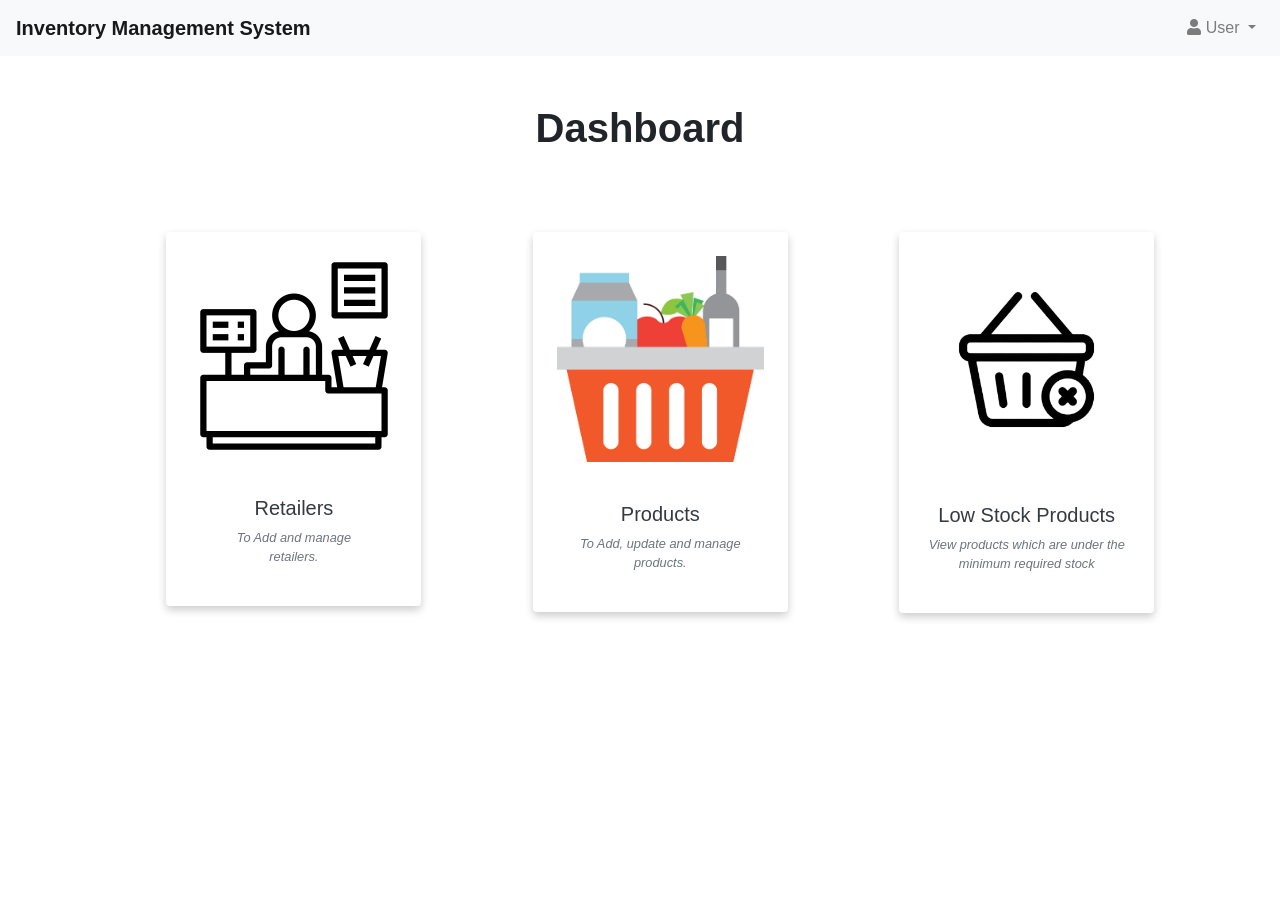
<file: Final Deliverables/Final code/templates/index.html>
<!DOCTYPE html>
<html lang="en">
<head>
  <meta charset="UTF-8">
  <meta http-equiv="X-UA-Compatible" content="IE=edge">
  <meta name="viewport" content="width=device-width, initial-scale=1.0">
  <title>Dashboard</title>
  <link rel="stylesheet" href="https://cdnjs.cloudflare.com/ajax/libs/twitter-bootstrap/4.3.1/css/bootstrap.min.css">
  <link rel="stylesheet" href="https://stackpath.bootstrapcdn.com/font-awesome/4.7.0/css/font-awesome.min.css">
  <link rel="stylesheet" href="https://cdnjs.cloudflare.com/ajax/libs/font-awesome/5.15.3/css/all.min.css" integrity="sha512-iBBXm8fW90+nuLcSKlbmrPcLa0OT92xO1BIsZ+ywDWZCvqsWgccV3gFoRBv0z+8dLJgyAHIhR35VZc2oM/gI1w==" crossorigin="anonymous" referrerpolicy="no-referrer"
    />
  <link rel="stylesheet" href="../static/css/styles.css">
</head>
<body>
  <nav class="navbar navbar-expand-lg navbar-light bg-light" style="background-color: white">
    <a class="navbar-brand" href="/index"><b>Inventory Management System</b></a>
    <button class="navbar-toggler" type="button" data-toggle="collapse" data-target="#navbarNavDropdown" aria-controls="navbarNavDropdown" aria-expanded="false" aria-label="Toggle navigation">
      <span class="navbar-toggler-icon"></span>
    </button>
    <div class="collapse navbar-collapse justify-content-end" id="navbarNavDropdown">
      <ul class="navbar-nav">
        <li class="nav-item dropdown">
          <a class="nav-link dropdown-toggle" id="navbarDropdown" role="button" data-toggle="dropdown" aria-haspopup="true" aria-expanded="false">
            <i class="fas fa-user"></i> User
          </a>
          <div class="dropdown-menu dropdown-menu-right" aria-labelledby="navbarDropdown">
            <a class="dropdown-item" href="/"> <i class="fas fa-sign-out-alt"></i> Logout</a>
          </div>
        </li>
      </ul>
    </div>
  </nav>

<br><br>
  <h1 class="h1 font-weight-bold" style="text-align: center;">Dashboard</h1>   
<br>
  <div class="container py-5"> 
    <div class="row pb-5 mb-4"  style="justify-content: space-evenly;">

      <a href="/retailers">
        <div class="col-lg-3 col-md-6 mb-4 mb-lg-0">
          <div class="card rounded card-bg shadow-sm border-0" style="margin-bottom: 20px;">
            <div style="text-align: center;" class="card-body p-4"><img src="../static/images/retailers.png" alt="" class="img-fluid d-block mx-auto mb-3">
              <br>
              <h5> <a href="/retailers" class="text-dark">Retailers</a></h5>
              <p class="small text-muted font-italic">To Add and manage <br>retailers.</p>
            </div>
          </div>
        </div>
      </a>

      <a href="/products">
        <div class="col-lg-3 col-md-6 mb-4 mb-lg-0">
          <div class="card rounded card-bg shadow-sm border-0" style="margin-bottom: 20px;">
            <div style="text-align: center;" class="card-body p-4"><img src="../static/images/products.jpeg" alt="" class="img-fluid d-block mx-auto mb-3">
              <br>
              <h5> <a href="/products" class="text-dark">Products</a></h5>
              <p class="small text-muted font-italic">To Add, update and manage products.</p>
            </div>
          </div>
        </div>
      </a>

      <a href="/low-stock">
        <div class="col-lg-3 col-md-6 mb-4 mb-lg-0">
          <div class="card rounded card-bg shadow-sm border-0" style="margin-bottom: 20px;">
            <div style="text-align: center;" class="card-body p-4"><img src="../static/images/lowStock.png" alt="" class="img-fluid d-block mx-auto mb-3">
              <br>
              <h5> <a href="low-stock" class="text-dark">Low Stock Products</a></h5>
              <p class="small text-muted font-italic">View products which are under the minimum required stock</p>
            </div>
          </div>
        </div>
      </a>
    </div>
  </div>
  
<script src="https://code.jquery.com/jquery-3.3.1.slim.min.js"></script>  
<script src="https://cdnjs.cloudflare.com/ajax/libs/twitter-bootstrap/4.3.1/js/bootstrap.bundle.min.js"></script>
</body>
</html>
</file>
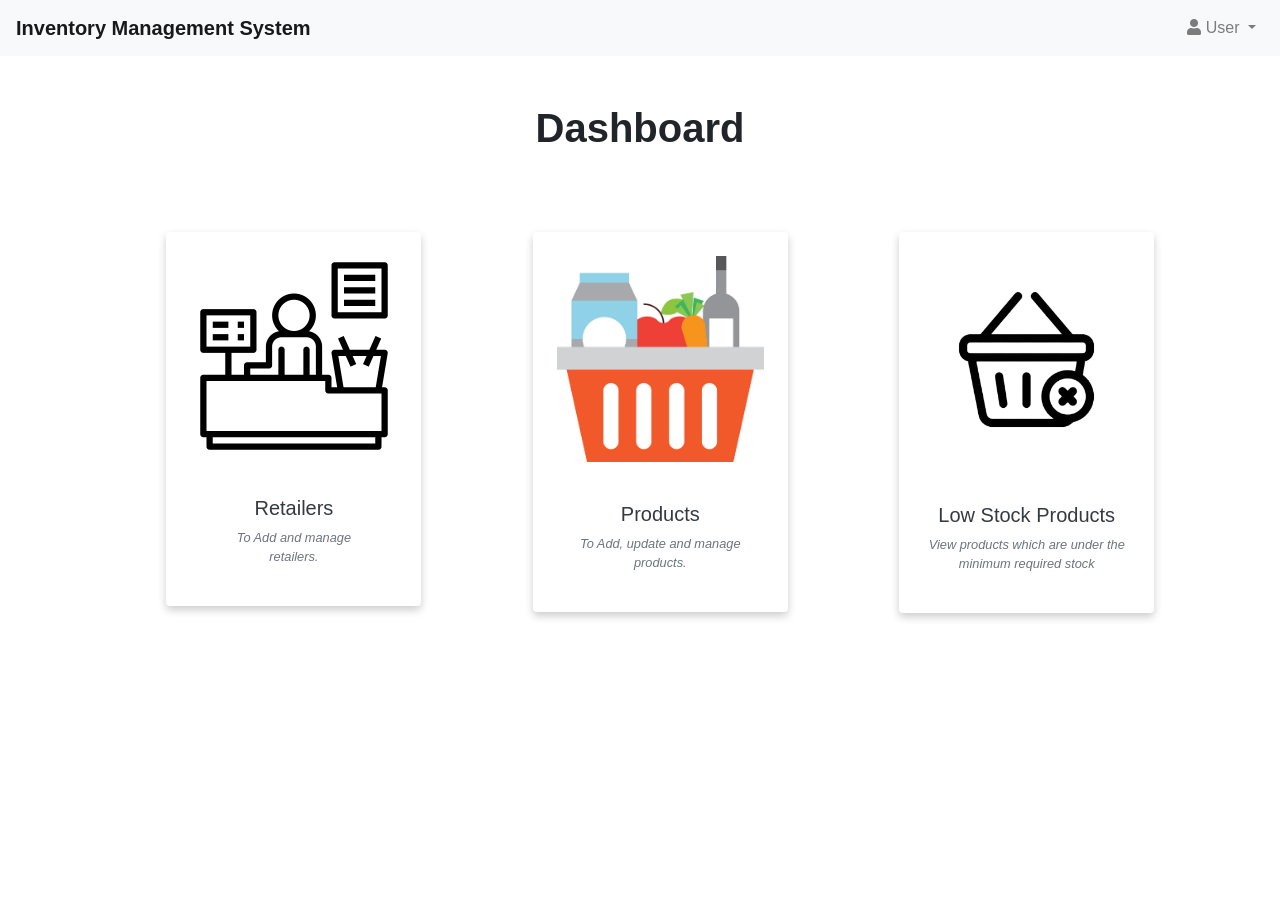
<file: Project Development Phase/Sprint 1/templates/index.html>
<!DOCTYPE html>
<html lang="en">
<head>
  <meta charset="UTF-8">
  <meta http-equiv="X-UA-Compatible" content="IE=edge">
  <meta name="viewport" content="width=device-width, initial-scale=1.0">
  <title>Dashboard</title>
  <link rel="stylesheet" href="https://cdnjs.cloudflare.com/ajax/libs/twitter-bootstrap/4.3.1/css/bootstrap.min.css">
  <link rel="stylesheet" href="https://stackpath.bootstrapcdn.com/font-awesome/4.7.0/css/font-awesome.min.css">
  <link rel="stylesheet" href="https://cdnjs.cloudflare.com/ajax/libs/font-awesome/5.15.3/css/all.min.css" integrity="sha512-iBBXm8fW90+nuLcSKlbmrPcLa0OT92xO1BIsZ+ywDWZCvqsWgccV3gFoRBv0z+8dLJgyAHIhR35VZc2oM/gI1w==" crossorigin="anonymous" referrerpolicy="no-referrer"
    />
  <link rel="stylesheet" href="../static/css/styles.css">
</head>
<body>
  <nav class="navbar navbar-expand-lg navbar-light bg-light" style="background-color: white">
    <a class="navbar-brand" href="index.html"><b>Inventory Management System</b></a>
    <button class="navbar-toggler" type="button" data-toggle="collapse" data-target="#navbarNavDropdown" aria-controls="navbarNavDropdown" aria-expanded="false" aria-label="Toggle navigation">
      <span class="navbar-toggler-icon"></span>
    </button>
    <div class="collapse navbar-collapse justify-content-end" id="navbarNavDropdown">
      <ul class="navbar-nav">
        <li class="nav-item dropdown">
          <a class="nav-link dropdown-toggle" id="navbarDropdown" role="button" data-toggle="dropdown" aria-haspopup="true" aria-expanded="false">
            <i class="fas fa-user"></i> User
          </a>
          <div class="dropdown-menu dropdown-menu-right" aria-labelledby="navbarDropdown">
            <a class="dropdown-item" href="login.html"> <i class="fas fa-sign-out-alt"></i> Logout</a>
          </div>
        </li>
      </ul>
    </div>
  </nav>

<br><br>
  <h1 class="h1 font-weight-bold" style="text-align: center;">Dashboard</h1>   
<br>
  <div class="container py-5"> 
    <div class="row pb-5 mb-4"  style="justify-content: space-evenly;">

      <a href="retailers.html">
        <div class="col-lg-3 col-md-6 mb-4 mb-lg-0">
          <div class="card rounded card-bg shadow-sm border-0" style="margin-bottom: 20px;">
            <div style="text-align: center;" class="card-body p-4"><img src="../static/images/retailers.png" alt="" class="img-fluid d-block mx-auto mb-3">
              <br>
              <h5> <a href="retailers.html" class="text-dark">Retailers</a></h5>
              <p class="small text-muted font-italic">To Add and manage <br>retailers.</p>
            </div>
          </div>
        </div>
      </a>

      <a href="products.html">
        <div class="col-lg-3 col-md-6 mb-4 mb-lg-0">
          <div class="card rounded card-bg shadow-sm border-0" style="margin-bottom: 20px;">
            <div style="text-align: center;" class="card-body p-4"><img src="../static/images/products.jpeg" alt="" class="img-fluid d-block mx-auto mb-3">
              <br>
              <h5> <a href="products.html" class="text-dark">Products</a></h5>
              <p class="small text-muted font-italic">To Add, update and manage products.</p>
            </div>
          </div>
        </div>
      </a>

      <a href="low-stock.html">
        <div class="col-lg-3 col-md-6 mb-4 mb-lg-0">
          <div class="card rounded card-bg shadow-sm border-0" style="margin-bottom: 20px;">
            <div style="text-align: center;" class="card-body p-4"><img src="../static/images/lowStock.png" alt="" class="img-fluid d-block mx-auto mb-3">
              <br>
              <h5> <a href="low-stock.html" class="text-dark">Low Stock Products</a></h5>
              <p class="small text-muted font-italic">View products which are under the minimum required stock</p>
            </div>
          </div>
        </div>
      </a>
    </div>
  </div>
  
<script src="https://code.jquery.com/jquery-3.3.1.slim.min.js"></script>  
<script src="https://cdnjs.cloudflare.com/ajax/libs/twitter-bootstrap/4.3.1/js/bootstrap.bundle.min.js"></script>
</body>
</html>
</file>
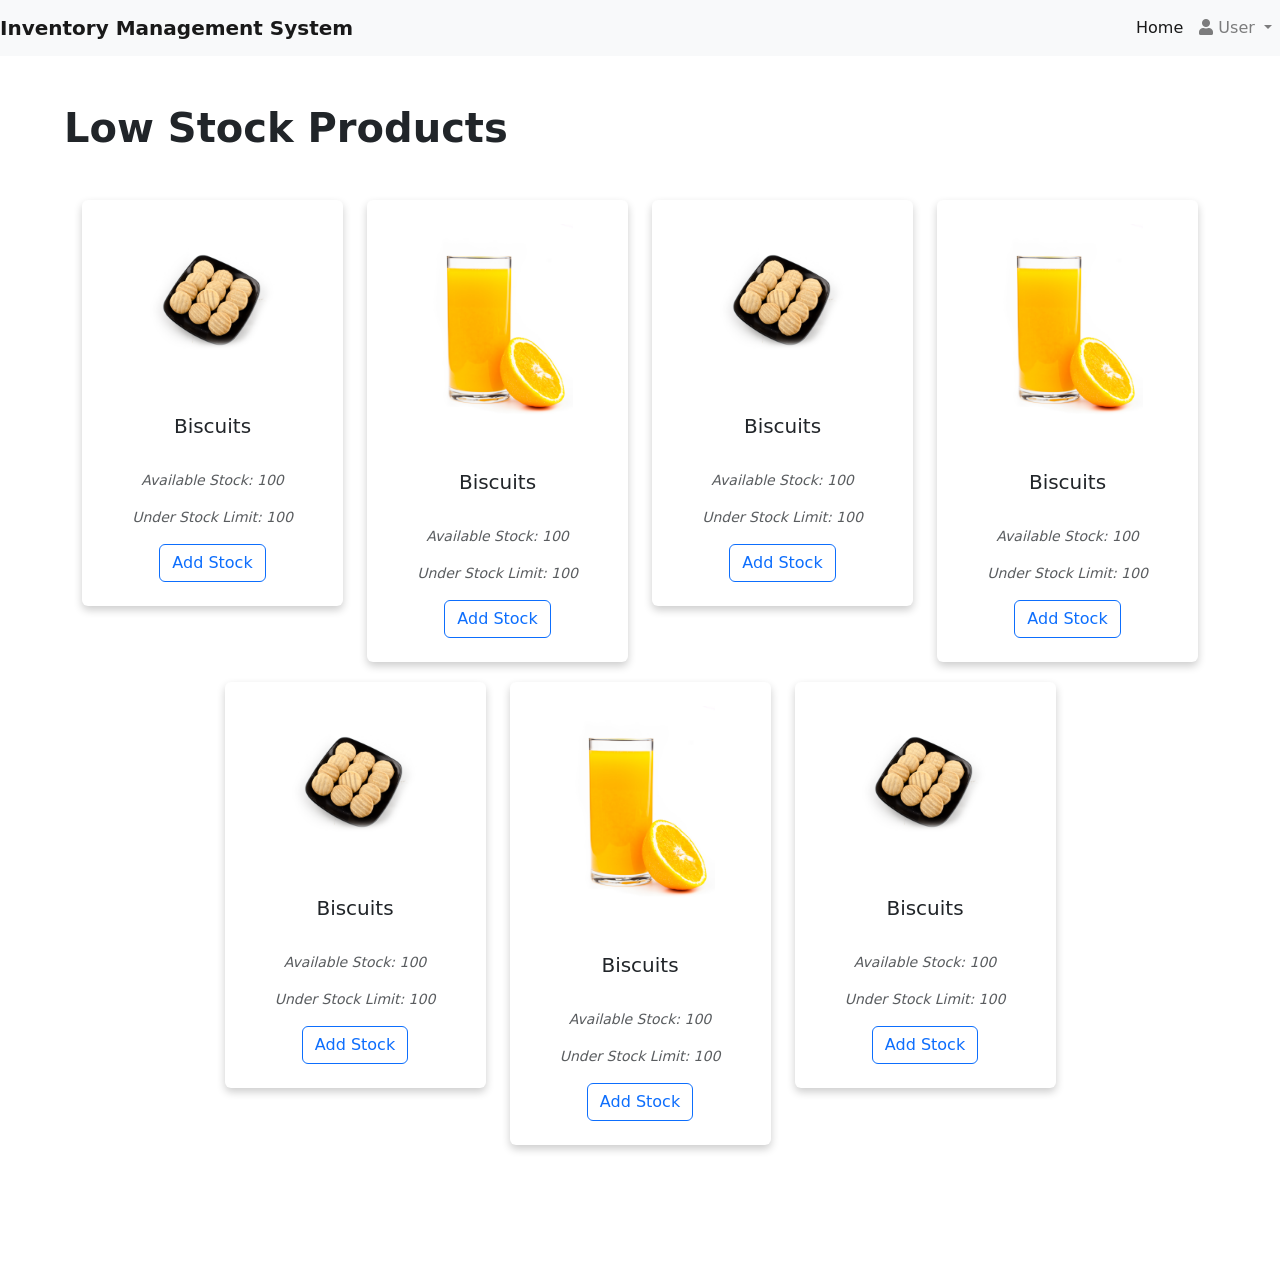
<file: Project Development Phase/Sprint 1/templates/low-stock.html>
<!DOCTYPE html>
<html lang="en">
<head>
  <meta charset="UTF-8">
  <meta http-equiv="X-UA-Compatible" content="IE=edge">
  <meta name="viewport" content="width=device-width, initial-scale=1.0">
  <title>Low Stock</title>
  <link rel="stylesheet" href="https://cdnjs.cloudflare.com/ajax/libs/twitter-bootstrap/4.3.1/css/bootstrap.min.css">
  <link rel="stylesheet" href="https://stackpath.bootstrapcdn.com/font-awesome/4.7.0/css/font-awesome.min.css">
  <link rel="stylesheet" href="https://cdnjs.cloudflare.com/ajax/libs/font-awesome/5.15.3/css/all.min.css" integrity="sha512-iBBXm8fW90+nuLcSKlbmrPcLa0OT92xO1BIsZ+ywDWZCvqsWgccV3gFoRBv0z+8dLJgyAHIhR35VZc2oM/gI1w==" crossorigin="anonymous" referrerpolicy="no-referrer"
    />
    <link rel="stylesheet" href="../static/css/styles.css">
    <link href="https://cdn.jsdelivr.net/npm/bootstrap@5.0.2/dist/css/bootstrap.min.css" rel="stylesheet" integrity="sha384-EVSTQN3/azprG1Anm3QDgpJLIm9Nao0Yz1ztcQTwFspd3yD65VohhpuuCOmLASjC" crossorigin="anonymous">
</head>
<body>
  <nav class="navbar navbar-expand-lg navbar-light bg-light" style="background-color: white">
    <a class="navbar-brand" href="index.html"><b>Inventory Management System</b></a>
    <button class="navbar-toggler" type="button" data-toggle="collapse" data-target="#navbarNavDropdown" aria-controls="navbarNavDropdown" aria-expanded="false" aria-label="Toggle navigation">
      <span class="navbar-toggler-icon"></span>
    </button>
    <div class="collapse navbar-collapse justify-content-end" id="navbarNavDropdown">
      <ul class="navbar-nav">
        <li class="nav-item active">
          <a class="nav-link" href="index.html">Home</a>
        </li>
        <li class="nav-item dropdown">
          <a class="nav-link dropdown-toggle" id="navbarDropdown" role="button" data-toggle="dropdown" aria-haspopup="true" aria-expanded="false">
            <i class="fas fa-user"></i> User
          </a>
          <div class="dropdown-menu dropdown-menu-right" aria-labelledby="navbarDropdown">
            <a class="dropdown-item" href="login.html"> <i class="fas fa-sign-out-alt"></i> Logout</a>
          </div>
        </li>
      </ul>
    </div>
  </nav>

  <br><br>
  <div>
    <h1 class="h1 font-weight-bold" style="display: inline;margin-left:5vw">Low Stock Products</h1>
  </div>

  <div class="container py-5">    
    <div class="row pb-5 mb-4"  style="justify-content: center;">

      <div class="col-lg-3 col-md-6 mb-4 mb-lg-0">
        <div class="card rounded card-bg shadow-sm border-0" style="margin-bottom: 20px; box-shadow: 0px 4px 8px 0 rgba(0, 0, 0, 0.2) !important">
          <div style="text-align: center;" class="card-body p-4"><img src="../static/images/biscuits.jpeg" width="150" alt="" class="img-fluid d-block mx-auto mb-3">
            <br>
            <h5> <a class="text-dark">Biscuits</a></h5>
            <br>
            <p class="small text-muted font-italic">Available Stock: 100</p>
            <p class="small text-muted font-italic">Under Stock Limit: 100</p>
            <button type="button" class="btn btn-outline-primary"  data-bs-toggle="modal" data-bs-target="#editProduct">Add Stock</button>
            
          </div>
        </div>
      </div>

      <div class="col-lg-3 col-md-6 mb-4 mb-lg-0">
        <div class="card rounded card-bg shadow-sm border-0" style="margin-bottom: 20px; box-shadow: 0px 4px 8px 0 rgba(0, 0, 0, 0.2) !important">
          <div style="text-align: center;" class="card-body p-4"><img src="../static/images/juice.jpeg" width="150px" alt="" class="img-fluid d-block mx-auto mb-3">
            <br>
            <h5> <a class="text-dark">Biscuits</a></h5>
            <br>
            <p class="small text-muted font-italic">Available Stock: 100</p>
            <p class="small text-muted font-italic">Under Stock Limit: 100</p>
            <button type="button" class="btn btn-outline-primary"  data-bs-toggle="modal" data-bs-target="#editProduct">Add Stock</button>
            
          </div>
        </div>
      </div>

      <div class="col-lg-3 col-md-6 mb-4 mb-lg-0">
        <div class="card rounded card-bg shadow-sm border-0" style="margin-bottom: 20px; box-shadow: 0px 4px 8px 0 rgba(0, 0, 0, 0.2) !important">
          <div style="text-align: center;" class="card-body p-4"><img src="../static/images/biscuits.jpeg" width="150px" alt="" class="img-fluid d-block mx-auto mb-3">
            <br>
            <h5> <a class="text-dark">Biscuits</a></h5>
            <br>
            <p class="small text-muted font-italic">Available Stock: 100</p>
            <p class="small text-muted font-italic">Under Stock Limit: 100</p>
            <button type="button" class="btn btn-outline-primary"  data-bs-toggle="modal" data-bs-target="#editProduct">Add Stock</button>
            
          </div>
        </div>
      </div>

      <div class="col-lg-3 col-md-6 mb-4 mb-lg-0">
        <div class="card rounded card-bg shadow-sm border-0" style="margin-bottom: 20px; box-shadow: 0px 4px 8px 0 rgba(0, 0, 0, 0.2) !important">
          <div style="text-align: center;" class="card-body p-4"><img src="../static/images/juice.jpeg" width="150px" alt="" class="img-fluid d-block mx-auto mb-3">
            <br>
            <h5> <a class="text-dark">Biscuits</a></h5>
            <br>
            <p class="small text-muted font-italic">Available Stock: 100</p>
            <p class="small text-muted font-italic">Under Stock Limit: 100</p>
            <button type="button" class="btn btn-outline-primary"  data-bs-toggle="modal" data-bs-target="#editProduct">Add Stock</button>
            
          </div>
        </div>
      </div>

      <div class="col-lg-3 col-md-6 mb-4 mb-lg-0">
        <div class="card rounded card-bg shadow-sm border-0" style="margin-bottom: 20px; box-shadow: 0px 4px 8px 0 rgba(0, 0, 0, 0.2) !important">
          <div style="text-align: center;" class="card-body p-4"><img src="../static/images/biscuits.jpeg" width="150" alt="" class="img-fluid d-block mx-auto mb-3">
            <br>
            <h5> <a class="text-dark">Biscuits</a></h5>
            <br>
            <p class="small text-muted font-italic">Available Stock: 100</p>
            <p class="small text-muted font-italic">Under Stock Limit: 100</p>
            <button type="button" class="btn btn-outline-primary"  data-bs-toggle="modal" data-bs-target="#editProduct">Add Stock</button>
            
          </div>
        </div>
      </div>

      <div class="col-lg-3 col-md-6 mb-4 mb-lg-0">
        <div class="card rounded card-bg shadow-sm border-0" style="margin-bottom: 20px; box-shadow: 0px 4px 8px 0 rgba(0, 0, 0, 0.2) !important">
          <div style="text-align: center;" class="card-body p-4"><img src="../static/images/juice.jpeg" width="150px" alt="" class="img-fluid d-block mx-auto mb-3">
            <br>
            <h5> <a class="text-dark">Biscuits</a></h5>
            <br>
            <p class="small text-muted font-italic">Available Stock: 100</p>
            <p class="small text-muted font-italic">Under Stock Limit: 100</p>
            <button type="button" class="btn btn-outline-primary"  data-bs-toggle="modal" data-bs-target="#editProduct">Add Stock</button>
            
          </div>
        </div>
      </div>

      <div class="col-lg-3 col-md-6 mb-4 mb-lg-0">
        <div class="card rounded card-bg shadow-sm border-0" style="margin-bottom: 20px; box-shadow: 0px 4px 8px 0 rgba(0, 0, 0, 0.2) !important">
          <div style="text-align: center;" class="card-body p-4"><img src="../static/images/biscuits.jpeg" style="height: 150px;" width="150px" alt="" class="img-fluid d-block mx-auto mb-3">
            <br>
            <h5> <a class="text-dark">Biscuits</a></h5>
            <br>
            <p class="small text-muted font-italic">Available Stock: 100</p>
            <p class="small text-muted font-italic">Under Stock Limit: 100</p>
            <button type="button" class="btn btn-outline-primary"  data-bs-toggle="modal" data-bs-target="#editProduct">Add Stock</button>
            
          </div>
        </div>
      </div>

    </div>
  </div>


  <div class="modal fade" id="editProduct" data-bs-backdrop="static" data-bs-keyboard="false" tabindex="-1" aria-labelledby="editProductLabel" aria-hidden="true">
    <div class="modal-dialog modal-dialog-centered">
      <div class="modal-content" style="padding: 30px 50px 30px 50px;">
        
        <div class="modal-body">
          <div class="form-floating mb-3">
            <input type="number" class="form-control" id="floatingInput" placeholder="name@example.com">
            <label for="floatingInput">Add Stock</label>
          </div>
          <br>
        </div>
        <div class=" modal-footer justify-content-center" style="border-top: none !important ;">
          <button type="button" class="btn btn-outline-secondary" data-bs-dismiss="modal">Close</button>
          <button type="button" class="btn btn-outline-primary">Add</button>
        </div>
      </div>
    </div>
  </div>


  
<script src="https://cdn.jsdelivr.net/npm/bootstrap@5.0.2/dist/js/bootstrap.bundle.min.js" integrity="sha384-MrcW6ZMFYlzcLA8Nl+NtUVF0sA7MsXsP1UyJoMp4YLEuNSfAP+JcXn/tWtIaxVXM" crossorigin="anonymous"></script>
<script src="https://code.jquery.com/jquery-3.3.1.slim.min.js"></script>  
<script src="https://cdnjs.cloudflare.com/ajax/libs/twitter-bootstrap/4.3.1/js/bootstrap.bundle.min.js"></script>
</body>
</html>
</file>
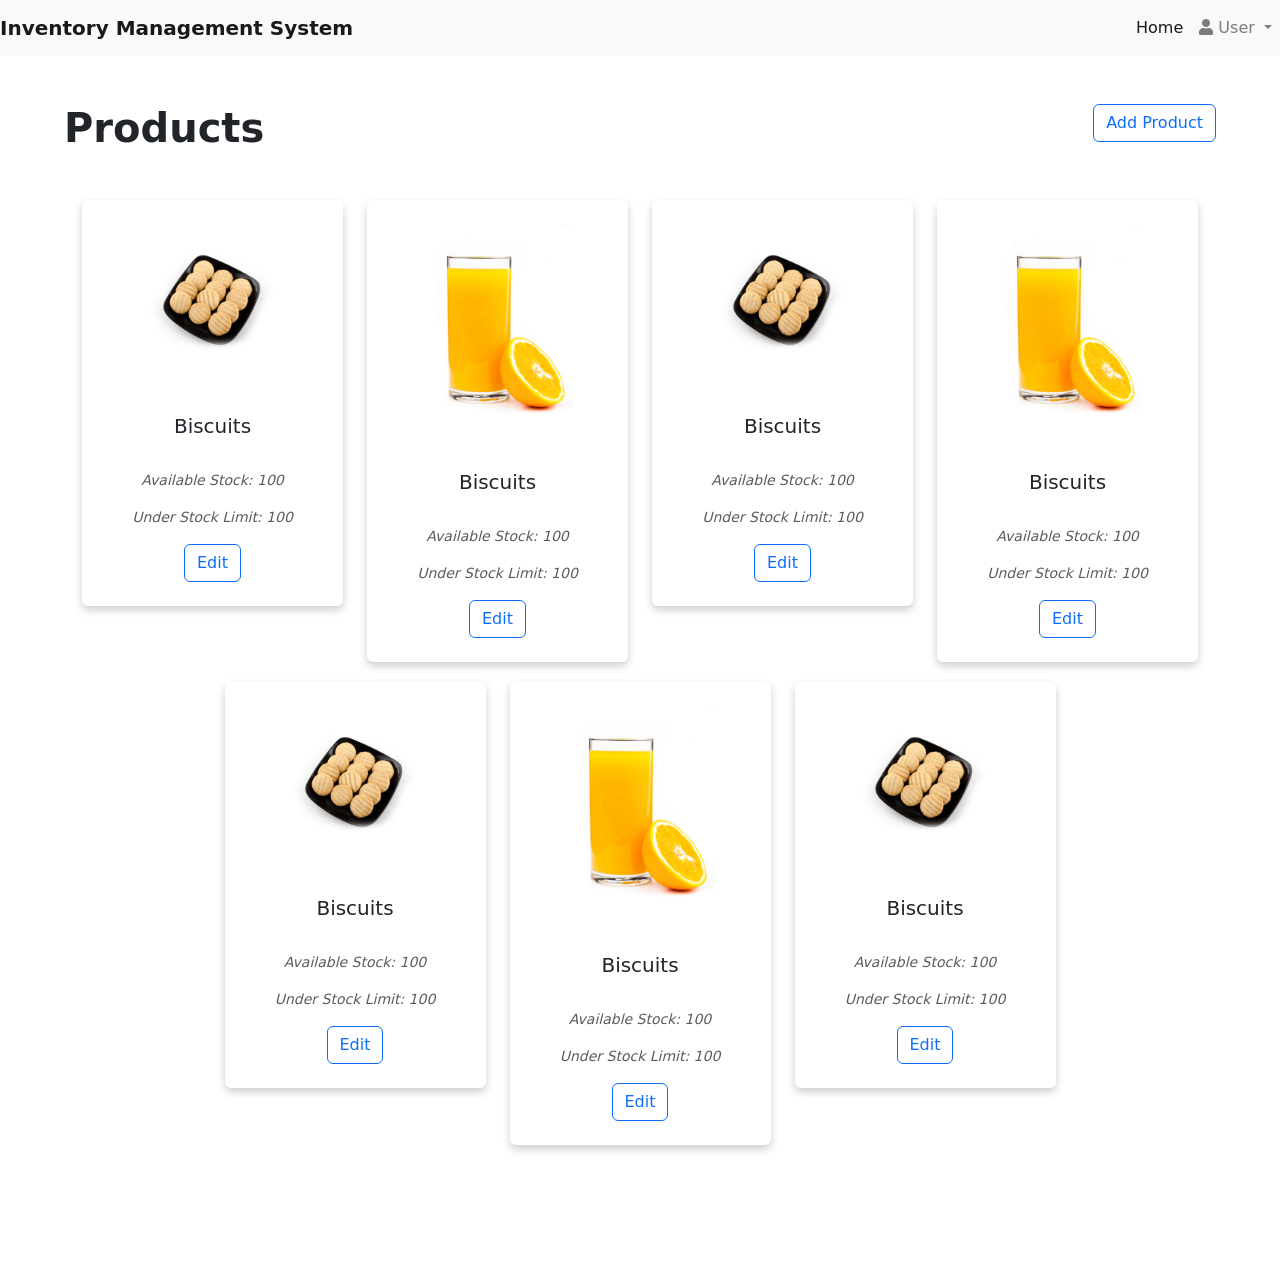
<file: Project Development Phase/Sprint 1/templates/products.html>
<!DOCTYPE html>
<html lang="en">
<head>
  <meta charset="UTF-8">
  <meta http-equiv="X-UA-Compatible" content="IE=edge">
  <meta name="viewport" content="width=device-width, initial-scale=1.0">
  <title>Products</title>
  <link rel="stylesheet" href="https://cdnjs.cloudflare.com/ajax/libs/twitter-bootstrap/4.3.1/css/bootstrap.min.css">
  <link rel="stylesheet" href="https://stackpath.bootstrapcdn.com/font-awesome/4.7.0/css/font-awesome.min.css">
  <link rel="stylesheet" href="https://cdnjs.cloudflare.com/ajax/libs/font-awesome/5.15.3/css/all.min.css" integrity="sha512-iBBXm8fW90+nuLcSKlbmrPcLa0OT92xO1BIsZ+ywDWZCvqsWgccV3gFoRBv0z+8dLJgyAHIhR35VZc2oM/gI1w==" crossorigin="anonymous" referrerpolicy="no-referrer"
    />
  <link rel="stylesheet" href="../static/css/styles.css">
  <link href="https://cdn.jsdelivr.net/npm/bootstrap@5.0.2/dist/css/bootstrap.min.css" rel="stylesheet" integrity="sha384-EVSTQN3/azprG1Anm3QDgpJLIm9Nao0Yz1ztcQTwFspd3yD65VohhpuuCOmLASjC" crossorigin="anonymous">
</head>
<body>
  <nav class="navbar navbar-expand-lg navbar-light bg-light" style="background-color: white">
    <a class="navbar-brand" href="index.html"><b>Inventory Management System</b></a>
    <button class="navbar-toggler" type="button" data-toggle="collapse" data-target="#navbarNavDropdown" aria-controls="navbarNavDropdown" aria-expanded="false" aria-label="Toggle navigation">
      <span class="navbar-toggler-icon"></span>
    </button>
    <div class="collapse navbar-collapse justify-content-end" id="navbarNavDropdown">
      <ul class="navbar-nav">
        <li class="nav-item active">
          <a class="nav-link" href="index.html">Home</a>
        </li>
        <li class="nav-item dropdown">
          <a class="nav-link dropdown-toggle" id="navbarDropdown" role="button" data-toggle="dropdown" aria-haspopup="true" aria-expanded="false">
            <i class="fas fa-user"></i> User
          </a>
          <div class="dropdown-menu dropdown-menu-right" aria-labelledby="navbarDropdown">
            <a class="dropdown-item" href="login.html"> <i class="fas fa-sign-out-alt"></i> Logout</a>
          </div>
        </li>
      </ul>
    </div>
  </nav>

  <br><br>
  <div>
    <h1 class="h1 font-weight-bold" style="display: inline;margin-left:5vw">Products</h1>
    <button style="float: right;margin-right: 5vw; display: inline;" type="button" class="btn btn-outline-primary" data-bs-toggle="modal" data-bs-target="#addProduct">Add Product</button>
  </div>


  <div class="container py-5">    
    <div class="row pb-5 mb-4"  style="justify-content: center;">

      <div class="col-lg-3 col-md-6 mb-4 mb-lg-0">
        <div class="card rounded card-bg shadow-sm border-0" style="margin-bottom: 20px; box-shadow: 0px 4px 8px 0 rgba(0, 0, 0, 0.2) !important">
          <div style="text-align: center;" class="card-body p-4"><img src="../static/images/biscuits.jpeg" width="150" alt="" class="img-fluid d-block mx-auto mb-3">
            <br>
            <h5> <a class="text-dark">Biscuits</a></h5>
            <br>
            <p class="small text-muted font-italic">Available Stock: 100</p>
            <p class="small text-muted font-italic">Under Stock Limit: 100</p>
            <button type="button" class="btn btn-outline-primary"  data-bs-toggle="modal" data-bs-target="#editProduct">Edit</button>
            
          </div>
        </div>
      </div>

      <div class="col-lg-3 col-md-6 mb-4 mb-lg-0">
        <div class="card rounded card-bg shadow-sm border-0" style="margin-bottom: 20px; box-shadow: 0px 4px 8px 0 rgba(0, 0, 0, 0.2) !important">
          <div style="text-align: center;" class="card-body p-4"><img src="../static/images/juice.jpeg" width="150px" alt="" class="img-fluid d-block mx-auto mb-3">
            <br>
            <h5> <a class="text-dark">Biscuits</a></h5>
            <br>
            <p class="small text-muted font-italic">Available Stock: 100</p>
            <p class="small text-muted font-italic">Under Stock Limit: 100</p>
            <button type="button" class="btn btn-outline-primary"  data-bs-toggle="modal" data-bs-target="#editProduct">Edit</button>
            
          </div>
        </div>
      </div>

      <div class="col-lg-3 col-md-6 mb-4 mb-lg-0">
        <div class="card rounded card-bg shadow-sm border-0" style="margin-bottom: 20px; box-shadow: 0px 4px 8px 0 rgba(0, 0, 0, 0.2) !important">
          <div style="text-align: center;" class="card-body p-4"><img src="../static/images/biscuits.jpeg" width="150px" alt="" class="img-fluid d-block mx-auto mb-3">
            <br>
            <h5> <a class="text-dark">Biscuits</a></h5>
            <br>
            <p class="small text-muted font-italic">Available Stock: 100</p>
            <p class="small text-muted font-italic">Under Stock Limit: 100</p>
            <button type="button" class="btn btn-outline-primary"  data-bs-toggle="modal" data-bs-target="#editProduct">Edit</button>
            
          </div>
        </div>
      </div>

      <div class="col-lg-3 col-md-6 mb-4 mb-lg-0">
        <div class="card rounded card-bg shadow-sm border-0" style="margin-bottom: 20px; box-shadow: 0px 4px 8px 0 rgba(0, 0, 0, 0.2) !important">
          <div style="text-align: center;" class="card-body p-4"><img src="../static/images/juice.jpeg" width="150px" alt="" class="img-fluid d-block mx-auto mb-3">
            <br>
            <h5> <a class="text-dark">Biscuits</a></h5>
            <br>
            <p class="small text-muted font-italic">Available Stock: 100</p>
            <p class="small text-muted font-italic">Under Stock Limit: 100</p>
            <button type="button" class="btn btn-outline-primary"  data-bs-toggle="modal" data-bs-target="#editProduct">Edit</button>
            
          </div>
        </div>
      </div>

      <div class="col-lg-3 col-md-6 mb-4 mb-lg-0">
        <div class="card rounded card-bg shadow-sm border-0" style="margin-bottom: 20px; box-shadow: 0px 4px 8px 0 rgba(0, 0, 0, 0.2) !important">
          <div style="text-align: center;" class="card-body p-4"><img src="../static/images/biscuits.jpeg" width="150" alt="" class="img-fluid d-block mx-auto mb-3">
            <br>
            <h5> <a class="text-dark">Biscuits</a></h5>
            <br>
            <p class="small text-muted font-italic">Available Stock: 100</p>
            <p class="small text-muted font-italic">Under Stock Limit: 100</p>
            <button type="button" class="btn btn-outline-primary"  data-bs-toggle="modal" data-bs-target="#editProduct">Edit</button>
            
          </div>
        </div>
      </div>

      <div class="col-lg-3 col-md-6 mb-4 mb-lg-0">
        <div class="card rounded card-bg shadow-sm border-0" style="margin-bottom: 20px; box-shadow: 0px 4px 8px 0 rgba(0, 0, 0, 0.2) !important">
          <div style="text-align: center;" class="card-body p-4"><img src="../static/images/juice.jpeg" width="150px" alt="" class="img-fluid d-block mx-auto mb-3">
            <br>
            <h5> <a class="text-dark">Biscuits</a></h5>
            <br>
            <p class="small text-muted font-italic">Available Stock: 100</p>
            <p class="small text-muted font-italic">Under Stock Limit: 100</p>
            <button type="button" class="btn btn-outline-primary"  data-bs-toggle="modal" data-bs-target="#editProduct">Edit</button>
            
          </div>
        </div>
      </div>

      <div class="col-lg-3 col-md-6 mb-4 mb-lg-0">
        <div class="card rounded card-bg shadow-sm border-0" style="margin-bottom: 20px; box-shadow: 0px 4px 8px 0 rgba(0, 0, 0, 0.2) !important">
          <div style="text-align: center;" class="card-body p-4"><img src="../static/images/biscuits.jpeg" style="height: 150px;" width="150px" alt="" class="img-fluid d-block mx-auto mb-3">
            <br>
            <h5> <a class="text-dark">Biscuits</a></h5>
            <br>
            <p class="small text-muted font-italic">Available Stock: 100</p>
            <p class="small text-muted font-italic">Under Stock Limit: 100</p>
            <button type="button" class="btn btn-outline-primary"  data-bs-toggle="modal" data-bs-target="#editProduct">Edit</button>
            
          </div>
        </div>
      </div>

    </div>
  </div>


  <div class="modal fade" id="editProduct" data-bs-backdrop="static" data-bs-keyboard="false" tabindex="-1" aria-labelledby="editProductLabel" aria-hidden="true">
    <div class="modal-dialog modal-dialog-centered">
      <div class="modal-content" style="padding: 30px 50px 30px 50px;">
        
        <div class="modal-body">
          <div class="form-floating mb-3">
            <input type="number" class="form-control" id="floatingInput" placeholder="name@example.com">
            <label for="floatingInput">Add Stock</label>
          </div>
          <div class="form-floating">
            <input type="password" class="form-control" id="floatingPassword" placeholder="Password">
            <label for="floatingPassword">Under Stock Limit</label>
          </div>
          <br>
        </div>
        <div class=" modal-footer justify-content-center" style="border-top: none !important ;">
          <button type="button" class="btn btn-outline-secondary" data-bs-dismiss="modal">Close</button>
          <button type="button" class="btn btn-outline-primary">Update</button>
        </div>
      </div>
    </div>
  </div>


  <div class="modal fade" id="addProduct" data-bs-backdrop="static" data-bs-keyboard="false" tabindex="-1" aria-labelledby="addProductLabel" aria-hidden="true">
    <div class="modal-dialog modal-dialog-centered">
      <div class="modal-content" style="padding: 30px 50px 30px 50px;">
        
        <div class="modal-body">
          <div class="form-floating mb-3">
            <input type="number" class="form-control" id="name" placeholder="name@example.com">
            <label for="name">Product Name</label>
          </div>
          <div class="form-floating mb-3">
            <input type="file" class="form-control" id="pic" placeholder="name@example.com">
          
          </div>
          <div class="form-floating mb-3">
            <input type="number" class="form-control" id="stock" placeholder="name@example.com">
            <label for="stock">Available Stock</label>
          </div>
          <div class="form-floating">
            <input type="password" class="form-control" id="underStock" placeholder="Password">
            <label for="underStock">Under Stock Limit</label>
          </div>
          <br>
        </div>
        <div class=" modal-footer justify-content-center" style="border-top: none !important ;">
          <button type="button" class="btn btn-outline-secondary" data-bs-dismiss="modal">Close</button>
          <button type="button" class="btn btn-outline-primary">Add</button>
        </div>
      </div>
    </div>
  </div>


  
<script src="https://cdn.jsdelivr.net/npm/bootstrap@5.0.2/dist/js/bootstrap.bundle.min.js" integrity="sha384-MrcW6ZMFYlzcLA8Nl+NtUVF0sA7MsXsP1UyJoMp4YLEuNSfAP+JcXn/tWtIaxVXM" crossorigin="anonymous"></script>
<script src="https://code.jquery.com/jquery-3.3.1.slim.min.js"></script>  
<script src="https://cdnjs.cloudflare.com/ajax/libs/twitter-bootstrap/4.3.1/js/bootstrap.bundle.min.js"></script>
</body>
</html>
</file>
<file: Final Deliverables/Final code/static/css/styles.css>
.card-bg{
    box-shadow: 0px 4px 8px 0 rgba(0, 0, 0, 0.2) !important;
}

.card-bg:hover {
    transform: scale(1.01);
}
</file>
<file: Project Development Phase/Sprint 1/static/css/styles.css>
.card-bg{
    box-shadow: 0px 4px 8px 0 rgba(0, 0, 0, 0.2) !important;
}

.card-bg:hover {
    transform: scale(1.01);
}
</file>
